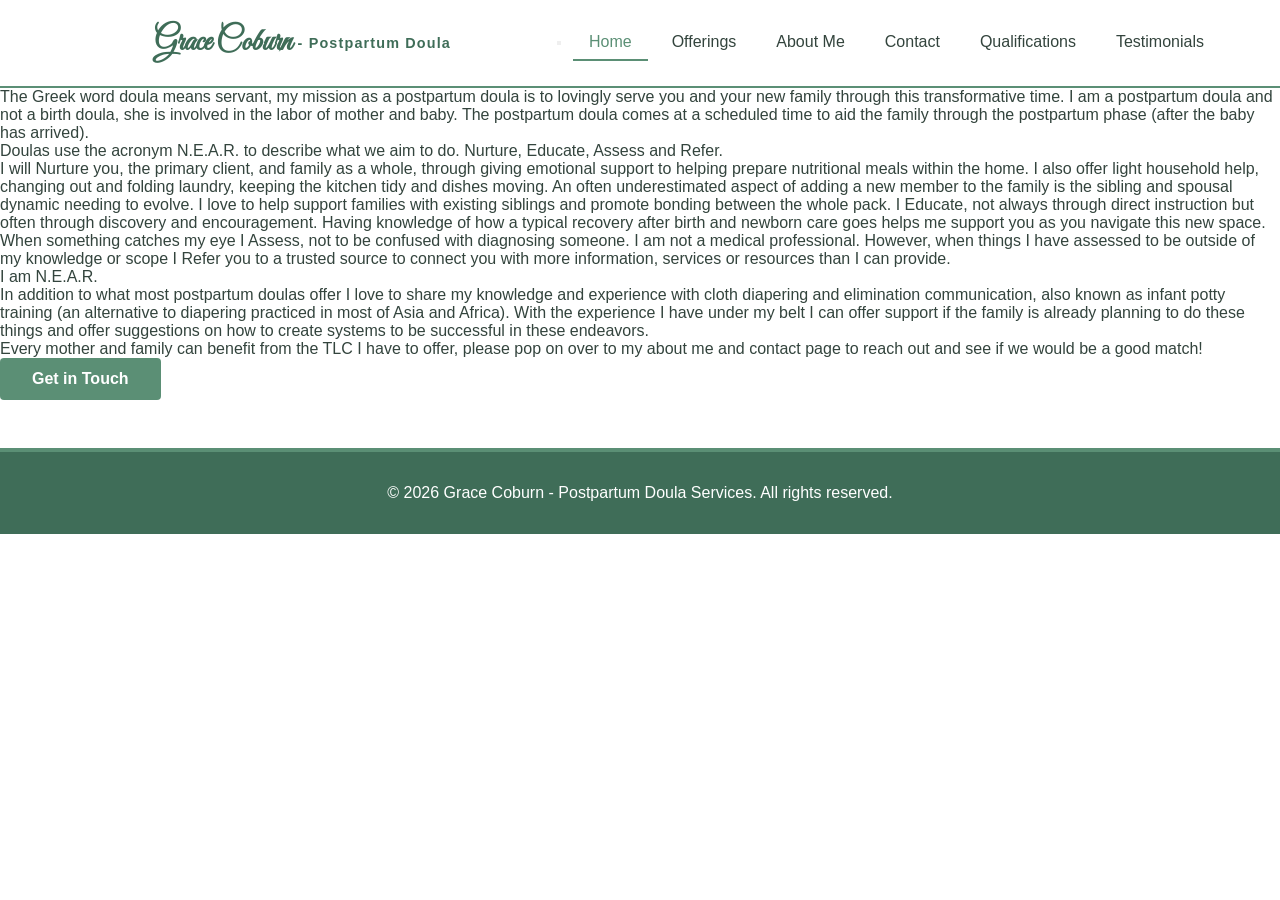
<file: index.html>
<!DOCTYPE html>
<html lang="en">
<head>
    <meta charset="UTF-8">
    <meta name="viewport" content="width=device-width, initial-scale=1.0">
    <title>Grace Coburn - Postpartum Doula</title>
    <link rel="stylesheet" href="css/style.css">
</head>
<body>
    <div class="page-frame">
        <span class="frame-corner corner-tl"></span>
        <span class="frame-corner corner-tr"></span>
        <span class="frame-corner corner-bl"></span>
        <span class="frame-corner corner-br"></span>
        <nav class="navbar minimalist-nav">
        <div class="container">
            <a class="nav-brand" href="index.html"><span class="nav-brand-name">Grace Coburn</span> <span class="nav-brand-subtitle"> - Postpartum Doula</span></a>
            <button class="menu-toggle" type="button" aria-label="Open page menu" aria-expanded="false" aria-controls="site-menu">
                <span></span>
                <span></span>
                <span></span>
            </button>
            <div class="nav-panel" id="site-menu">
                <a href="index.html" class="active">Home</a>
                <a href="offerings.html">Offerings</a>
                <a href="about.html">About Me</a>
                <a href="contact.html">Contact</a>
                <a href="qualifications.html">Qualifications</a>
                <a href="testimonials.html">Testimonials</a>
            </div>
        </div>
    </nav>

    <header>
        <div>
            <p>The Greek word doula means servant, my mission as a postpartum doula is to lovingly serve you and your new family through this transformative time. I am a postpartum doula and not a birth doula, she is involved in the labor of mother and baby. The postpartum doula comes at a scheduled time to aid the family through the postpartum phase (after the baby has arrived).</p>
            <p>Doulas use the acronym N.E.A.R. to describe what we aim to do. Nurture, Educate, Assess and Refer. </p>
            <p>I will Nurture you, the primary client, and family as a whole, through giving emotional support to helping prepare nutritional meals within the home. I also offer light household help, changing out and folding laundry, keeping the kitchen tidy and dishes moving. An often underestimated aspect of adding a new member to the family is the sibling and spousal dynamic needing to evolve. I love to help support families with existing siblings and promote bonding between the whole pack. I Educate, not always through direct instruction but often through discovery and encouragement. Having knowledge of how a typical recovery after birth and newborn care goes helps me support you as you navigate this new space. When something catches my eye I Assess, not to be confused with diagnosing someone. I am not a medical professional. However, when things I have assessed to be outside of my knowledge or scope I Refer you to a trusted source to connect you with more information, services or resources than I can provide. </p>
            <p>I am N.E.A.R. </p>
            <p>In addition to what most postpartum doulas offer I love to share my knowledge and experience with cloth diapering and elimination communication, also known as infant potty training (an alternative to diapering practiced in most of Asia and Africa). With the experience I have under my belt I can offer support if the family is already planning to do these things and offer suggestions on how to create systems to be successful in these endeavors.</p>
            <p>Every mother and family can benefit from the TLC I have to offer, please pop on over to my about me and contact page to reach out and see if we would be a good match!</p>
            <a href="contact.html" class="cta-button">Get in Touch</a>
        </div>
    </header>

    

    <footer class="footer">
        <div class="container">
            <p>&copy; 2026 Grace Coburn - Postpartum Doula Services. All rights reserved.</p>
        </div>
    </footer>

    <script src="js/script.js"></script>
    </div>
</body>
</html>
</file>
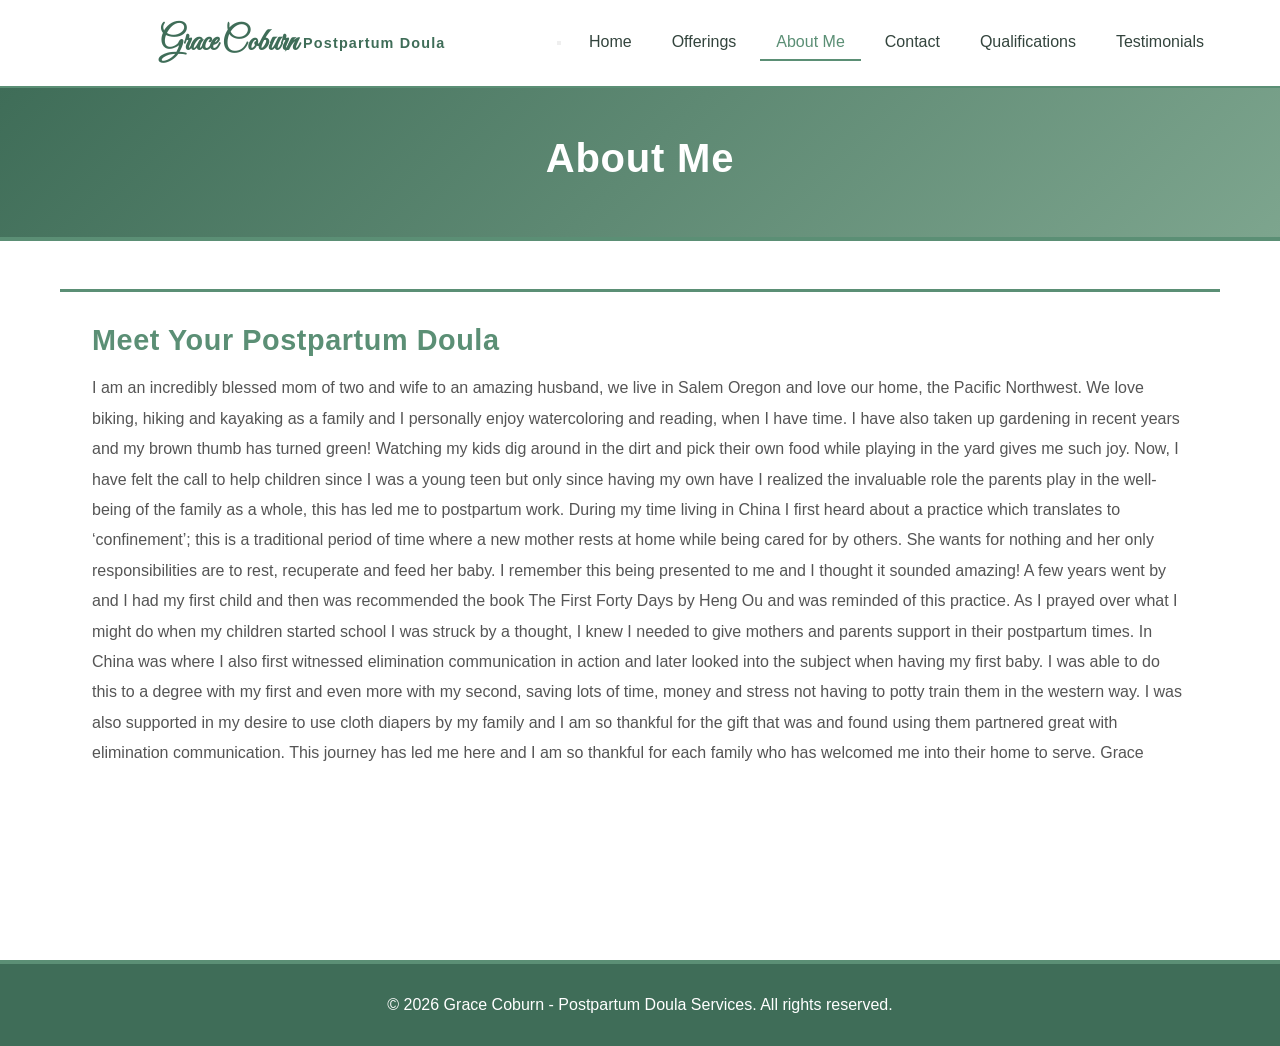
<file: about.html>
<!DOCTYPE html>
<html lang="en">
<head>
    <meta charset="UTF-8">
    <meta name="viewport" content="width=device-width, initial-scale=1.0">
    <title>About Me - Grace Coburn Postpartum Doula</title>
    <link rel="stylesheet" href="css/style.css">
</head>
<body>
    <div class="page-frame">
        <span class="frame-corner corner-tl"></span>
        <span class="frame-corner corner-tr"></span>
        <span class="frame-corner corner-bl"></span>
        <span class="frame-corner corner-br"></span>
        <nav class="navbar minimalist-nav">
        <div class="container">
            <a class="nav-brand" href="index.html"><span class="nav-brand-name">Grace Coburn</span> <span class="nav-brand-subtitle">Postpartum Doula</span></a>
            <button class="menu-toggle" type="button" aria-label="Open page menu" aria-expanded="false" aria-controls="site-menu">
                <span></span>
                <span></span>
                <span></span>
            </button>
            <div class="nav-panel" id="site-menu">
                <a href="index.html">Home</a>
                <a href="offerings.html">Offerings</a>
                <a href="about.html" class="active">About Me</a>
                <a href="contact.html">Contact</a>
                <a href="qualifications.html">Qualifications</a>
                <a href="testimonials.html">Testimonials</a>
            </div>
        </div>
    </nav>

    <header class="page-header">
        <div class="container">
            <h1>About Me</h1>
        </div>
    </header>

    <section class="about-section">
        <div class="container">
            <div class="about-content">
                <h2>Meet Your Postpartum Doula</h2>
                <p>
                    I am an incredibly blessed mom of two and wife to an amazing husband, we live in Salem Oregon and love our home, the Pacific Northwest. We love biking, hiking and kayaking as a family and I personally enjoy watercoloring and reading, when I have time. I have also taken up gardening in recent years and my brown thumb has turned green! Watching my kids dig around in the dirt and pick their own food while playing in the yard gives me such joy. 

Now, I have felt the call to help children since I was a young teen but only since having my own have I realized the invaluable role the parents play in the well-being of the family as a whole, this has led me to postpartum work. During my time living in China I first heard about a practice which translates to ‘confinement’; this is a traditional period of time where a new mother rests at home while being cared for by others. She wants for nothing and her only responsibilities are to rest, recuperate and feed her baby. I remember this being presented to me and I thought it sounded amazing! A few years went by and I had my first child and then was recommended the book The First Forty Days by Heng Ou and was reminded of this practice. As I prayed over what I might do when my children started school I was struck by a thought, I knew I needed to give mothers and parents support in their postpartum times. In China was where I also first witnessed elimination communication in action and later looked into the subject when having my first baby. I was able to do this to a degree with my first and even more with my second, saving lots of time, money and stress not having to potty train them in the western way. I was also supported in my desire to use cloth diapers by my family and I am so thankful for the gift that was and found using them partnered great with elimination communication. This journey has led me here and I am so thankful for each family who has welcomed me into their home to serve. 

Grace

                </p>
               
            </div>

           
        </div>
    </section>

    <footer class="footer">
        <div class="container">
            <p>&copy; 2026 Grace Coburn - Postpartum Doula Services. All rights reserved.</p>
        </div>
    </footer>

    <script src="js/script.js"></script>
    </div>
</body>
</html>
</file>
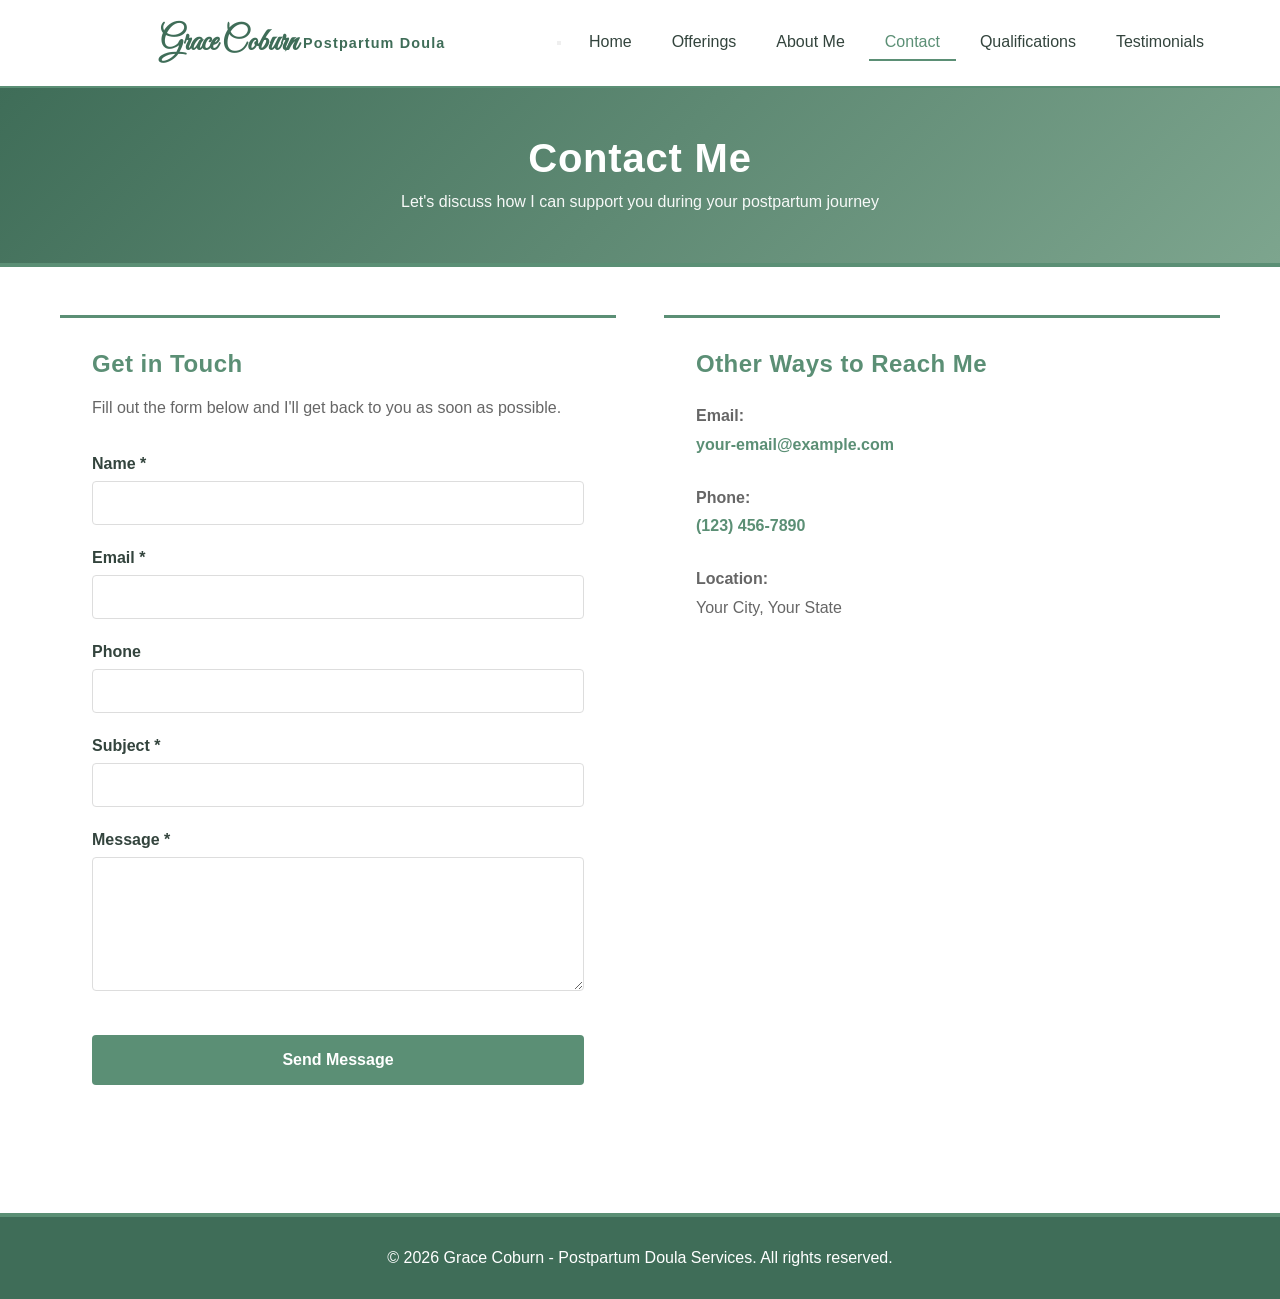
<file: contact.html>
<!DOCTYPE html>
<html lang="en">
<head>
    <meta charset="UTF-8">
    <meta name="viewport" content="width=device-width, initial-scale=1.0">
    <title>Contact - Grace Coburn Postpartum Doula</title>
    <link rel="stylesheet" href="css/style.css">
</head>
<body>
    <div class="page-frame">
        <span class="frame-corner corner-tl"></span>
        <span class="frame-corner corner-tr"></span>
        <span class="frame-corner corner-bl"></span>
        <span class="frame-corner corner-br"></span>
        <nav class="navbar minimalist-nav">
        <div class="container">
            <a class="nav-brand" href="index.html"><span class="nav-brand-name">Grace Coburn</span> <span class="nav-brand-subtitle">Postpartum Doula</span></a>
            <button class="menu-toggle" type="button" aria-label="Open page menu" aria-expanded="false" aria-controls="site-menu">
                <span></span>
                <span></span>
                <span></span>
            </button>
            <div class="nav-panel" id="site-menu">
                <a href="index.html">Home</a>
                <a href="offerings.html">Offerings</a>
                <a href="about.html">About Me</a>
                <a href="contact.html" class="active">Contact</a>
                <a href="qualifications.html">Qualifications</a>
                <a href="testimonials.html">Testimonials</a>
            </div>
        </div>
    </nav>

    <header class="page-header">
        <div class="container">
            <h1>Contact Me</h1>
            <p>Let's discuss how I can support you during your postpartum journey</p>
        </div>
    </header>

    <section class="contact-section">
        <div class="container">
            <div class="contact-info">
                <h2>Get in Touch</h2>
                <p>Fill out the form below and I'll get back to you as soon as possible.</p>

                <form id="contactForm" class="contact-form">
                    <div class="form-group">
                        <label for="name">Name *</label>
                        <input type="text" id="name" name="name" required>
                    </div>

                    <div class="form-group">
                        <label for="email">Email *</label>
                        <input type="email" id="email" name="email" required>
                    </div>

                    <div class="form-group">
                        <label for="phone">Phone</label>
                        <input type="tel" id="phone" name="phone">
                    </div>

                    <div class="form-group">
                        <label for="subject">Subject *</label>
                        <input type="text" id="subject" name="subject" required>
                    </div>

                    <div class="form-group">
                        <label for="message">Message *</label>
                        <textarea id="message" name="message" rows="6" required></textarea>
                    </div>

                    <button type="submit" class="submit-button">Send Message</button>
                    <div id="formStatus" class="form-status"></div>
                </form>
            </div>

            <div class="contact-details">
                <h2>Other Ways to Reach Me</h2>
                <p>
                    <strong>Email:</strong><br>
                    <a href="mailto:your-email@example.com">your-email@example.com</a>
                </p>
                <p>
                    <strong>Phone:</strong><br>
                    <a href="tel:+1234567890">(123) 456-7890</a>
                </p>
                <p>
                    <strong>Location:</strong><br>
                    Your City, Your State
                </p>
            </div>
        </div>
    </section>

    <footer class="footer">
        <div class="container">
            <p>&copy; 2026 Grace Coburn - Postpartum Doula Services. All rights reserved.</p>
        </div>
    </footer>

    <script src="js/script.js"></script>
    </div>
</body>
</html>
</file>
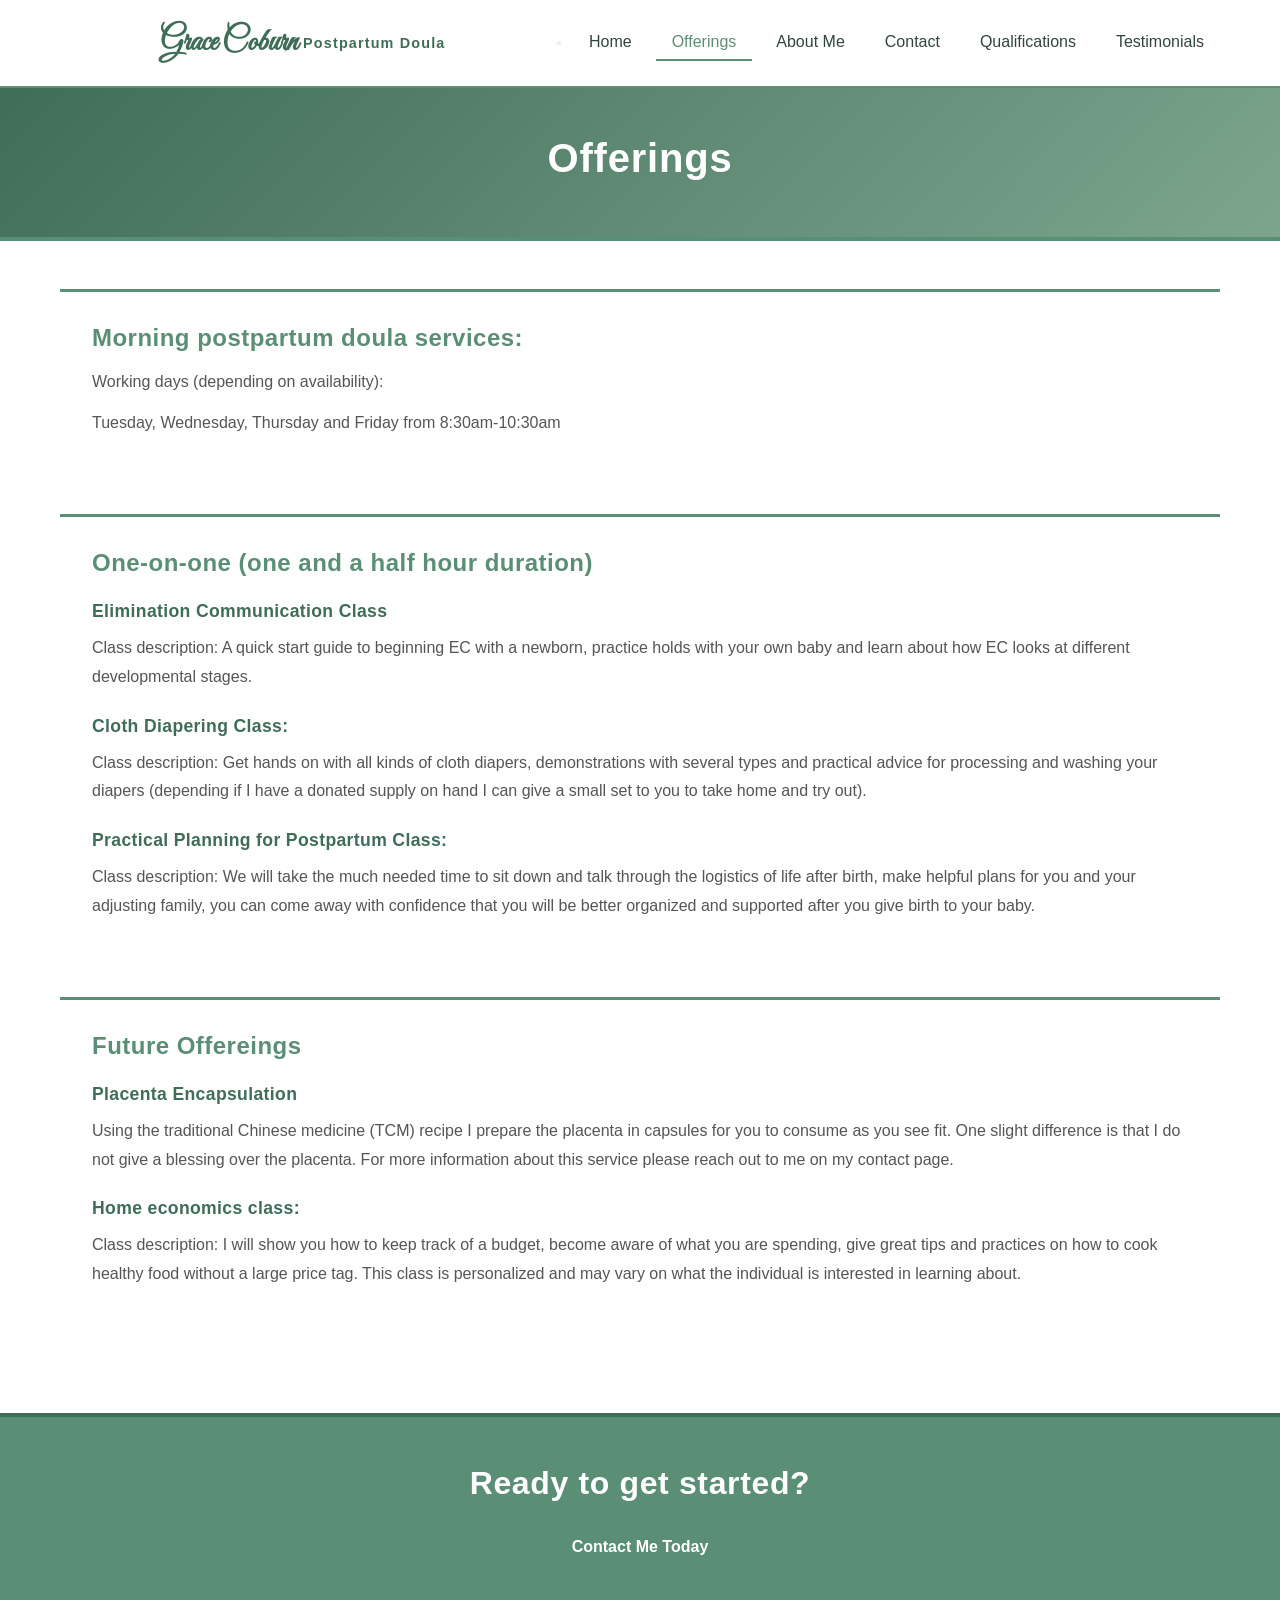
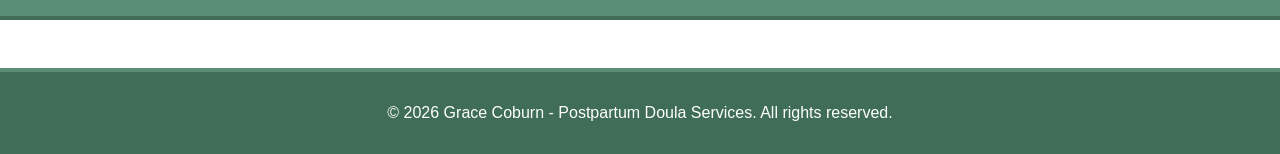
<file: offerings.html>
<!DOCTYPE html>
<html lang="en">
<head>
    <meta charset="UTF-8">
    <meta name="viewport" content="width=device-width, initial-scale=1.0">
    <title>Offerings - Grace Coburn Postpartum Doula</title>
    <link rel="stylesheet" href="css/style.css">
</head>
<body>
    <div class="page-frame">
        <span class="frame-corner corner-tl"></span>
        <span class="frame-corner corner-tr"></span>
        <span class="frame-corner corner-bl"></span>
        <span class="frame-corner corner-br"></span>
        <nav class="navbar minimalist-nav">
        <div class="container">
            <a class="nav-brand" href="index.html"><span class="nav-brand-name">Grace Coburn</span> <span class="nav-brand-subtitle">Postpartum Doula</span></a>
            <button class="menu-toggle" type="button" aria-label="Open page menu" aria-expanded="false" aria-controls="site-menu">
                <span></span>
                <span></span>
                <span></span>
            </button>
            <div class="nav-panel" id="site-menu">
                <a href="index.html">Home</a>
                <a href="offerings.html" class="active">Offerings</a>
                <a href="about.html">About Me</a>
                <a href="contact.html">Contact</a>
                <a href="qualifications.html">Qualifications</a>
                <a href="testimonials.html">Testimonials</a>
            </div>
        </div>
    </nav>

    <header class="page-header">
        <div class="container">
            <h1>Offerings</h1>
        </div>
    </header>

    <section class="offerings-section">
        <div class="container">
            <div class="offerings-detail">
                <h2>Morning postpartum doula services:</h2>
                <p>Working days (depending on availability):</p>
                <p>Tuesday, Wednesday, Thursday and Friday from 8:30am-10:30am</p>
            </div>

            <div class="offerings-detail">
                <h2>One-on-one (one and a half hour duration)</h2>
                    <h3>Elimination Communication Class</h3>
                        <p>Class description: A quick start guide to beginning EC with a newborn, practice holds with your own baby and learn about how EC looks at different developmental stages.</p>
                    <h3>Cloth Diapering Class:</h3>
                        <p>Class description: Get hands on with all kinds of cloth diapers, demonstrations with several types and practical advice for processing and washing your diapers (depending if I have a donated supply on hand I can give a small set to you to take home and try out).</p>
                    <h3>Practical Planning for Postpartum Class:</h3>
                        <p>Class description: We will take the much needed time to sit down and talk through the logistics of life after birth, make helpful plans for you and your adjusting family, you can come away with confidence that you will be better organized and supported after you give birth to your baby.</p>
            </div>

            <div class="offerings-detail">
                <h2>Future Offereings</h2>
                    <h3>Placenta Encapsulation</h3>
                        <p>Using the traditional Chinese medicine (TCM) recipe I prepare the placenta in capsules for you to consume as you see fit. One slight difference is that I do not give a blessing over the placenta. For more information about this service please reach out to me on my contact page.</p>
                    <h3>Home economics class:</h3>
                        <p>Class description: I will show you how to keep track of a budget, become aware of what you are spending, give great tips and practices on how to cook healthy food without a large price tag. This class is personalized and may vary on what the individual is interested in learning about. </p>
            </div>
        </div>
    </section>

    <section class="cta-section">
        <div class="container">
            <h2>Ready to get started?</h2>
            <a href="contact.html" class="cta-button">Contact Me Today</a>
        </div>
    </section>

    <footer class="footer">
        <div class="container">
            <p>&copy; 2026 Grace Coburn - Postpartum Doula Services. All rights reserved.</p>
        </div>
    </footer>

    <script src="js/script.js"></script>
    </div>
</body>
</html>
</file>
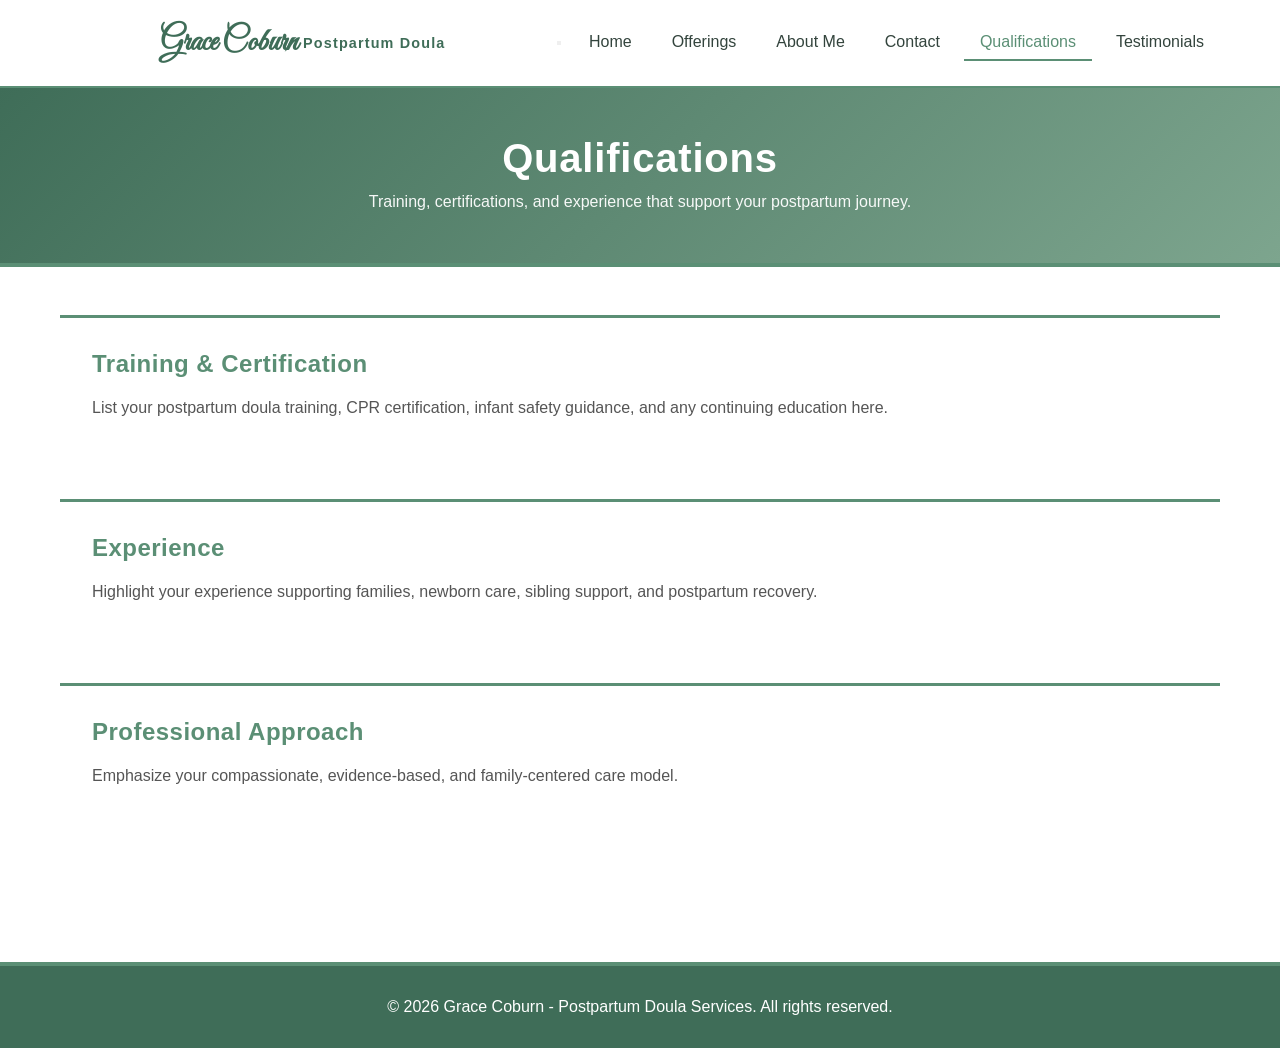
<file: qualifications.html>
<!DOCTYPE html>
<html lang="en">
<head>
    <meta charset="UTF-8">
    <meta name="viewport" content="width=device-width, initial-scale=1.0">
    <title>Qualifications - Grace Coburn Postpartum Doula</title>
    <link rel="stylesheet" href="css/style.css">
</head>
<body>
    <div class="page-frame">
        <span class="frame-corner corner-tl"></span>
        <span class="frame-corner corner-tr"></span>
        <span class="frame-corner corner-bl"></span>
        <span class="frame-corner corner-br"></span>
        <nav class="navbar minimalist-nav">
        <div class="container">
            <a class="nav-brand" href="index.html"><span class="nav-brand-name">Grace Coburn</span> <span class="nav-brand-subtitle">Postpartum Doula</span></a>
            <button class="menu-toggle" type="button" aria-label="Open page menu" aria-expanded="false" aria-controls="site-menu">
                <span></span>
                <span></span>
                <span></span>
            </button>
            <div class="nav-panel" id="site-menu">
                <a href="index.html">Home</a>
                <a href="offerings.html">Offerings</a>
                <a href="about.html">About Me</a>
                <a href="contact.html">Contact</a>
                <a href="qualifications.html" class="active">Qualifications</a>
                <a href="testimonials.html">Testimonials</a>
            </div>
        </div>
    </nav>

    <header class="page-header">
        <div class="container">
            <h1>Qualifications</h1>
            <p>Training, certifications, and experience that support your postpartum journey.</p>
        </div>
    </header>

    <section class="offerings-section">
        <div class="container">
            <div class="offerings-detail">
                <h2>Training & Certification</h2>
                <p>List your postpartum doula training, CPR certification, infant safety guidance, and any continuing education here.</p>
            </div>
            <div class="offerings-detail">
                <h2>Experience</h2>
                <p>Highlight your experience supporting families, newborn care, sibling support, and postpartum recovery.</p>
            </div>
            <div class="offerings-detail">
                <h2>Professional Approach</h2>
                <p>Emphasize your compassionate, evidence-based, and family-centered care model.</p>
            </div>
        </div>
    </section>

    <footer class="footer">
        <div class="container">
            <p>&copy; 2026 Grace Coburn - Postpartum Doula Services. All rights reserved.</p>
        </div>
    </footer>

    <script src="js/script.js"></script>
    </div>
</body>
</html>
</file>
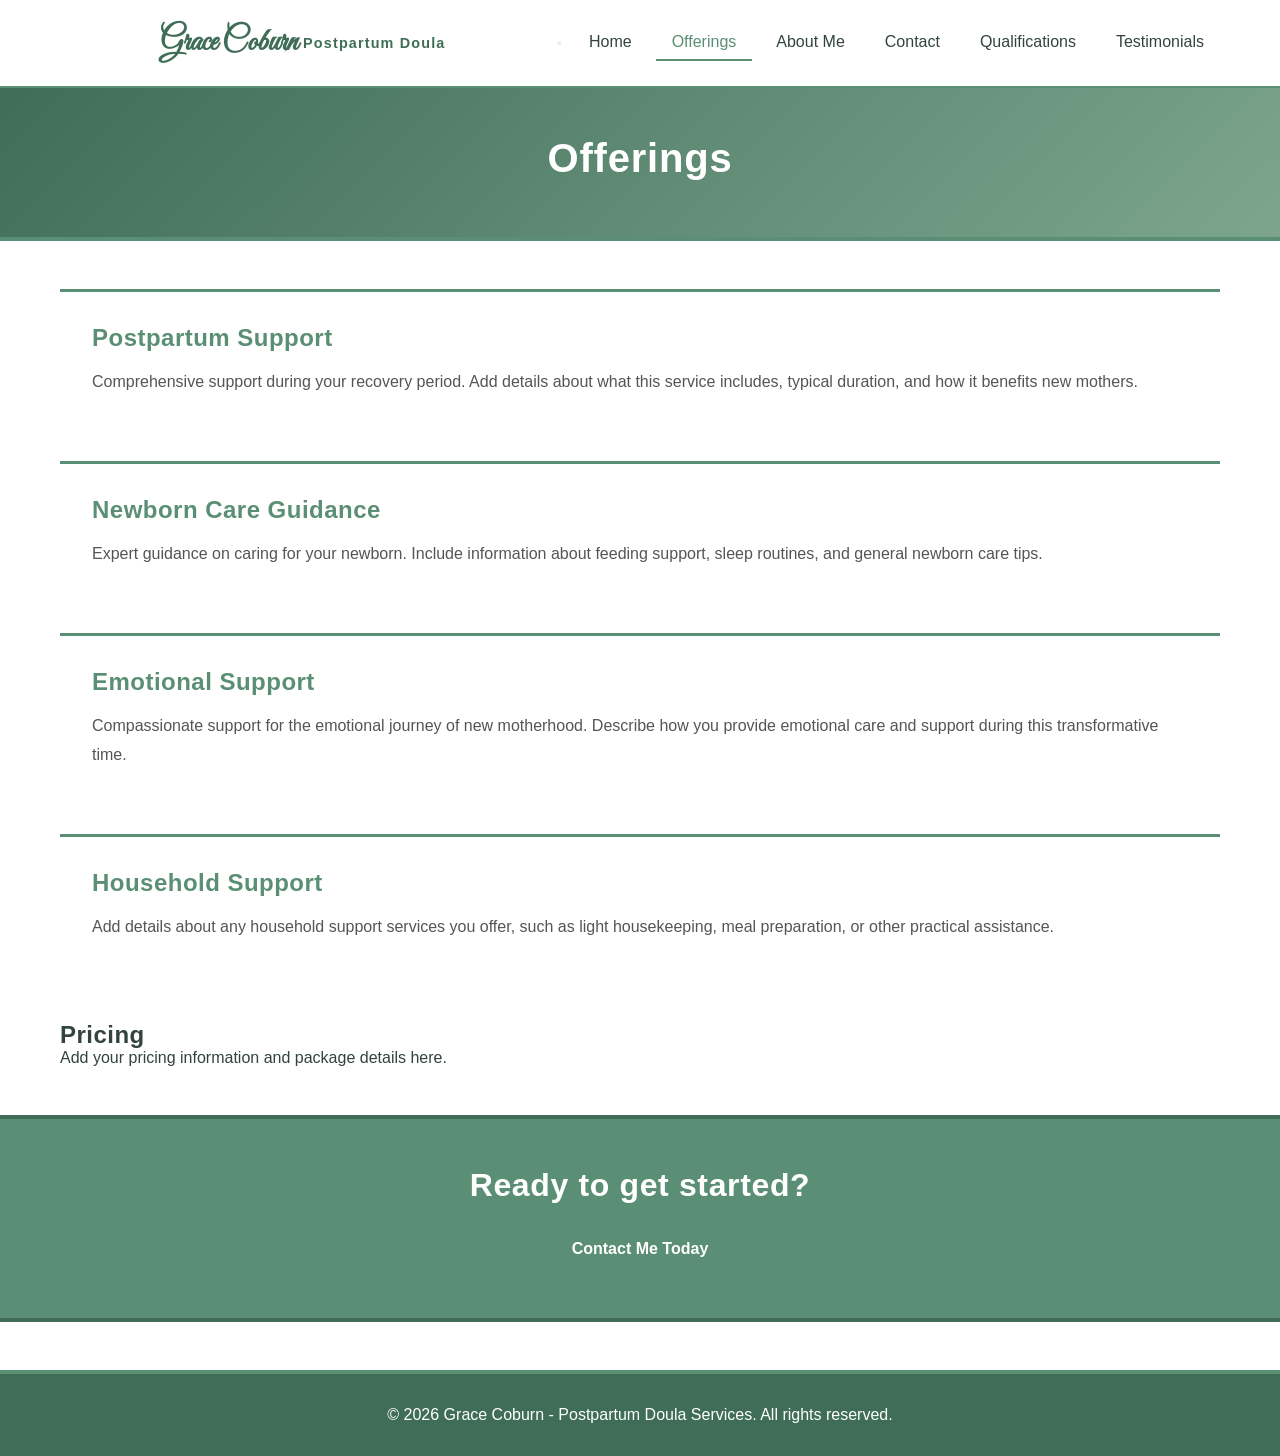
<file: services.html>
<!DOCTYPE html>
<html lang="en">
<head>
    <meta charset="UTF-8">
    <meta name="viewport" content="width=device-width, initial-scale=1.0">
    <title>Offerings - Grace Coburn Postpartum Doula</title>
    <link rel="stylesheet" href="css/style.css">
</head>
<body>
    <div class="page-frame">
        <span class="frame-corner corner-tl"></span>
        <span class="frame-corner corner-tr"></span>
        <span class="frame-corner corner-bl"></span>
        <span class="frame-corner corner-br"></span>
        <nav class="navbar minimalist-nav">
        <div class="container">
            <a class="nav-brand" href="index.html"><span class="nav-brand-name">Grace Coburn</span> <span class="nav-brand-subtitle">Postpartum Doula</span></a>
            <button class="menu-toggle" type="button" aria-label="Open page menu" aria-expanded="false" aria-controls="site-menu">
                <span></span>
                <span></span>
                <span></span>
            </button>
            <div class="nav-panel" id="site-menu">
                <a href="index.html">Home</a>
                <a href="offerings.html" class="active">Offerings</a>
                <a href="about.html">About Me</a>
                <a href="contact.html">Contact</a>
                <a href="qualifications.html">Qualifications</a>
                <a href="testimonials.html">Testimonials</a>
            </div>
        </div>
    </nav>

    <header class="page-header">
        <div class="container">
            <h1>Offerings</h1>
        </div>
    </header>

    <section class="services-section">
        <div class="container">
            <div class="service-detail">
                <h2>Postpartum Support</h2>
                <p>
                    Comprehensive support during your recovery period. Add details about what this service includes,
                    typical duration, and how it benefits new mothers.
                </p>
            </div>

            <div class="service-detail">
                <h2>Newborn Care Guidance</h2>
                <p>
                    Expert guidance on caring for your newborn. Include information about feeding support,
                    sleep routines, and general newborn care tips.
                </p>
            </div>

            <div class="service-detail">
                <h2>Emotional Support</h2>
                <p>
                    Compassionate support for the emotional journey of new motherhood. Describe how you provide
                    emotional care and support during this transformative time.
                </p>
            </div>

            <div class="service-detail">
                <h2>Household Support</h2>
                <p>
                    Add details about any household support services you offer, such as light housekeeping,
                    meal preparation, or other practical assistance.
                </p>
            </div>

            <h2 style="margin-top: 3rem;">Pricing</h2>
            <p>Add your pricing information and package details here.</p>
        </div>
    </section>

    <section class="cta-section">
        <div class="container">
            <h2>Ready to get started?</h2>
            <a href="contact.html" class="cta-button">Contact Me Today</a>
        </div>
    </section>

    <footer class="footer">
        <div class="container">
            <p>&copy; 2026 Grace Coburn - Postpartum Doula Services. All rights reserved.</p>
        </div>
    </footer>

    <script src="js/script.js"></script>
    </div>
</body>
</html>
</file>
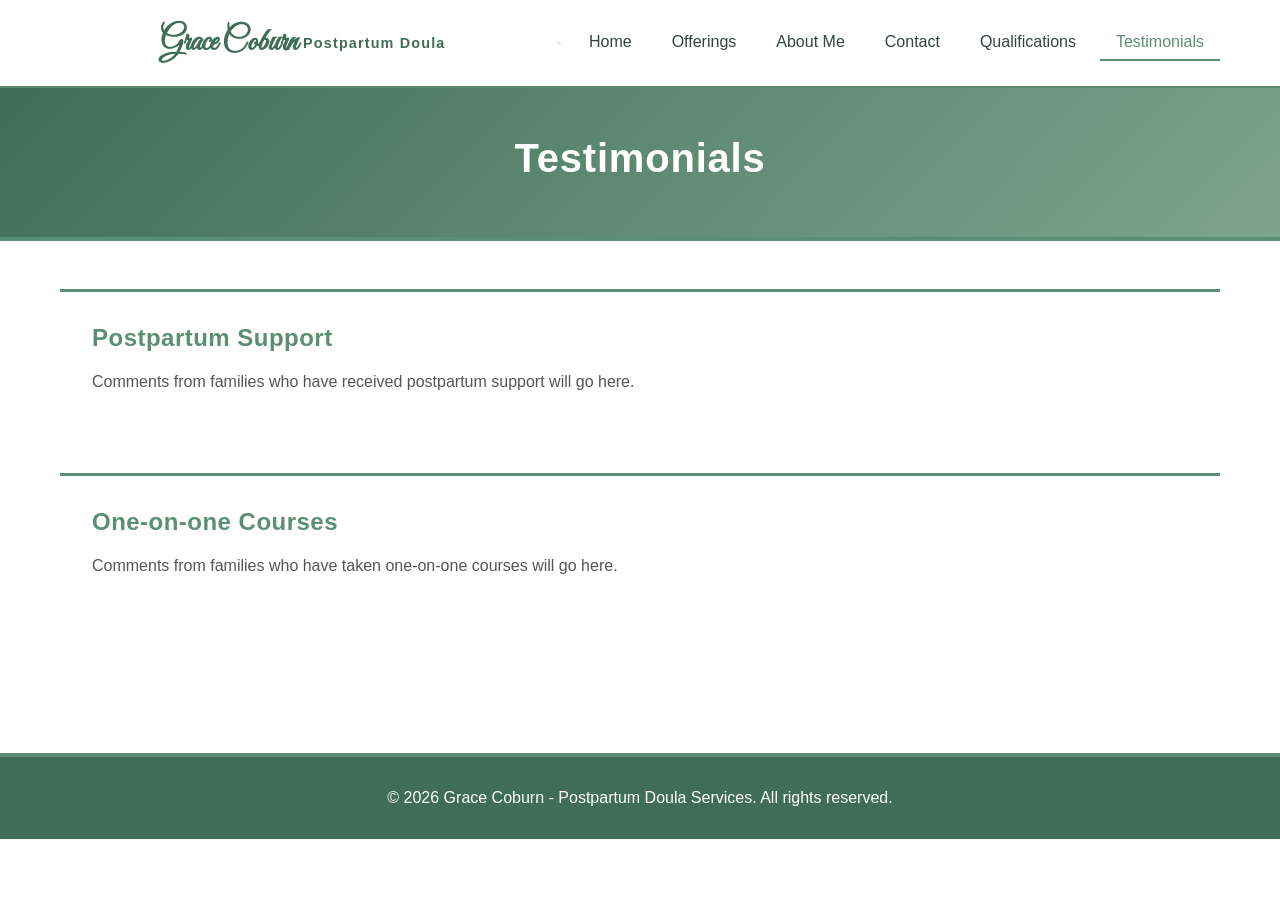
<file: testimonials.html>
<!DOCTYPE html>
<html lang="en">
<head>
    <meta charset="UTF-8">
    <meta name="viewport" content="width=device-width, initial-scale=1.0">
    <title>Testimonials - Grace Coburn Postpartum Doula</title>
    <link rel="stylesheet" href="css/style.css">
</head>
<body>
    <div class="page-frame">
        <span class="frame-corner corner-tl"></span>
        <span class="frame-corner corner-tr"></span>
        <span class="frame-corner corner-bl"></span>
        <span class="frame-corner corner-br"></span>
        <nav class="navbar minimalist-nav">
        <div class="container">
            <a class="nav-brand" href="index.html"><span class="nav-brand-name">Grace Coburn</span> <span class="nav-brand-subtitle">Postpartum Doula</span></a>
            <button class="menu-toggle" type="button" aria-label="Open page menu" aria-expanded="false" aria-controls="site-menu">
                <span></span>
                <span></span>
                <span></span>
            </button>
            <div class="nav-panel" id="site-menu">
                <a href="index.html">Home</a>
                <a href="offerings.html">Offerings</a>
                <a href="about.html">About Me</a>
                <a href="contact.html">Contact</a>
                <a href="qualifications.html">Qualifications</a>
                <a href="testimonials.html" class="active">Testimonials</a>
            </div>
        </div>
    </nav>

    <header class="page-header">
        <div class="container">
            <h1>Testimonials</h1>
            <p></p>
        </div>
    </header>

    <section class="offerings-section">
        <div class="container">
            <div class="offerings-detail">
                <h2>Postpartum Support</h2>
                <p>Comments from families who have received postpartum support will go here.</p>
            </div>
            <div class="offerings-detail">
                <h2>One-on-one Courses</h2>
                <p>Comments from families who have taken one-on-one courses will go here.</p>
            </div>
        </div>
    </section>

    <footer class="footer">
        <div class="container">
            <p>&copy; 2026 Grace Coburn - Postpartum Doula Services. All rights reserved.</p>
        </div>
    </footer>

    <script src="js/script.js"></script>
    </div>
</body>
</html>
</file>
<file: css/style.css>
@import url('https://fonts.googleapis.com/css2?family=Great+Vibes&family=Parisienne&display=swap');

:root {
    --primary-color: #5b8f75;
    --primary-dark: #3f6d58;
    --secondary-color: #e9b5b5;
    --font-body: 'Optima', 'Segoe UI', Arial, sans-serif;
    --font-script: 'Great Vibes', 'Parisienne', 'Brush Script MT', cursive;
    --secondary-deep: #d08c8c;
    --text-color: #33443d;
    --white: #ffffff;
    --shadow: 0 2px 8px rgba(55, 78, 66, 0.08);
}

* {
    margin: 0;
    padding: 0;
    box-sizing: border-box;
}

body {
    font-family: var(--font-body);
    background-color: var(--white);
    color: var(--text-color);
    padding: 0;
    margin: 0;
}

/* Clean, minimal page frame */
.page-frame {
    min-height: 100vh;
    background-color: var(--white);
    display: flex;
    flex-direction: column;
}

/* Hide decorative corner elements */
.frame-corner {
    display: none;
}

.container {
    max-width: 1200px;
    margin: 0 auto;
    padding: 0 20px;
}

/* Navigation */
.navbar {
    background-color: var(--white);
    color: var(--text-color);
    padding: 1.5rem 0;
    position: sticky;
    top: 0;
    z-index: 100;
    border-bottom: 2px solid var(--primary-color);
}

.navbar .container {
    display: flex;
    justify-content: space-between;
    align-items: center;
    gap: 0.75rem;
    position: relative;
    padding-left: 20px;
    padding-right: 20px;
    max-width: 1200px;
    margin: 0 auto;
}

.navbar .container > .nav-brand {
    flex: 1 1 auto;
    display: flex;
    justify-content: center;
}

.nav-brand {
    display: inline-flex;
    align-items: center;
    gap: 0.35rem;
    color: var(--primary-dark);
    text-decoration: none;
    white-space: nowrap;
}

.nav-brand-name {
    font-family: var(--font-script);
    font-size: 2rem;
    font-weight: 700;
    line-height: 1.2;
}

.nav-brand-subtitle {
    font-family: var(--font-body);
    font-size: 0.9rem;
    font-weight: 600;
    letter-spacing: 0.08em;
}

.nav-panel {
    position: static;
    display: flex;
    flex-wrap: wrap;
    justify-content: flex-end;
    align-items: center;
    gap: 0.5rem;
    width: auto;
    max-width: 100%;
    margin-left: auto;
    min-width: 0;
    padding: 0;
    background: transparent;
    border: none;
    box-shadow: none;
}

.nav-panel.open,
.nav-panel {
    display: flex;
}

.nav-panel a {
    color: var(--text-color);
    text-decoration: none;
    padding: 0.5rem 1rem;
    border-radius: 0;
    transition: color 0.2s ease, border-bottom 0.2s ease;
    border-bottom: 2px solid transparent;
}

.nav-panel a:hover,
.nav-panel a.active {
    color: var(--primary-color);
    border-bottom: 2px solid var(--primary-color);
}

h1, h2, h3, .hero-content h1, .page-header h1, .services-preview h2, .service-card h3, .cta-section h2, .contact-info h2, .contact-details h2, .about-content h2, .qualifications h2 {
    font-family: var(--font-body);
    letter-spacing: 0.02em;
}

/* Hero Section */
.hero {
    background: linear-gradient(135deg, var(--primary-dark) 0%, #7da58e 100%);
    color: var(--white);
    padding: 5rem 2rem;
    text-align: center;
}

.hero-content h1 {
    font-family: var(--font-script);
    font-size: 3rem;
    margin-bottom: 1.5rem;
    line-height: 1.2;
}

.hero-content p {
    font-size: 1.1rem;
    margin-bottom: 2rem;
    line-height: 1.8;
    opacity: 0.95;
}

/* Page Header */
.page-header {
    background: linear-gradient(135deg, var(--primary-dark) 0%, #7da58e 100%);
    color: var(--white);
    padding: 3rem 2rem;
    text-align: center;
    border-bottom: 4px solid var(--primary-color);
}

.page-header h1 {
    font-size: 2.5rem;
    margin-bottom: 0.5rem;
}

.page-header p {
    font-size: 1rem;
    margin-top: 0.5rem;
    opacity: 0.95;
    line-height: 1.6;
}

/* Buttons */
.cta-button,
.submit-button {
    display: inline-block;
    background-color: var(--primary-color);
    color: var(--white);
    padding: 0.75rem 2rem;
    border: none;
    border-radius: 4px;
    font-size: 1rem;
    text-decoration: none;
    cursor: pointer;
    transition: background-color 0.3s ease, transform 0.2s ease;
    font-weight: 600;
}

.cta-button:hover,
.submit-button:hover {
    background-color: var(--primary-dark);
    transform: translateY(-2px);
}

/* Services Preview */
.services-preview {
    padding: 4rem 2rem;
    background-color: var(--white);
    border-top: 3px solid var(--primary-color);
    border-bottom: 3px solid var(--primary-color);
}

.services-preview h2 {
    font-size: 2rem;
    margin-bottom: 2rem;
    text-align: center;
    color: var(--primary-color);
}

.services-grid {
    display: grid;
    grid-template-columns: repeat(auto-fit, minmax(280px, 1fr));
    gap: 2rem;
    margin-bottom: 2rem;
}

.service-card {
    background-color: var(--white);
    padding: 2rem;
    border-radius: 4px;
    border-top: 3px solid var(--primary-color);
    box-shadow: var(--shadow);
    transition: transform 0.3s ease, box-shadow 0.3s ease;
}

.service-card:hover {
    transform: translateY(-5px);
    box-shadow: 0 6px 18px rgba(64, 92, 79, 0.16);
}

.service-card h3 {
    color: var(--primary-color);
    margin-bottom: 1rem;
    font-size: 1.3rem;
}

.service-card p {
    line-height: 1.8;
    color: #555;
}

.view-more {
    display: block;
    text-align: center;
    color: var(--primary-color);
    text-decoration: none;
    font-weight: 600;
    margin-top: 1rem;
    transition: color 0.3s ease;
}

.view-more:hover {
    color: var(--primary-dark);
}

/* Services Section */
.services-section {
    padding: 3rem 2rem;
    background-color: var(--white);
}

.service-detail {
    margin-bottom: 2rem;
    padding: 2rem;
    background-color: var(--white);
    border-top: 3px solid var(--primary-color);
    border-radius: 0;
}

.service-detail h2 {
    color: var(--primary-color);
    margin-bottom: 1rem;
    margin-top: 0;
}

.service-detail h3 {
    color: var(--primary-dark);
    margin-top: 1.5rem;
    margin-bottom: 0.75rem;
    font-size: 1.1rem;
}

.service-detail p {
    line-height: 1.8;
    color: #555;
}

/* Offerings Section (same as services) */
.offerings-section {
    padding: 3rem 2rem;
    background-color: var(--white);
}

.offerings-detail {
    margin-bottom: 2rem;
    padding: 2rem;
    background-color: var(--white);
    border-top: 3px solid var(--primary-color);
    border-radius: 0;
}

.offerings-detail h2 {
    color: var(--primary-color);
    margin-bottom: 1rem;
    margin-top: 0;
    font-size: 1.5rem;
}

.offerings-detail h3 {
    color: var(--primary-dark);
    margin-top: 1.5rem;
    margin-bottom: 0.75rem;
    font-size: 1.1rem;
}

.offerings-detail p {
    line-height: 1.8;
    color: #555;
    margin-bottom: 0.75rem;
}

/* CTA Section */
.cta-section {
    background-color: var(--primary-color);
    color: var(--white);
    padding: 3rem 2rem;
    text-align: center;
    border-top: 4px solid var(--primary-dark);
    border-bottom: 4px solid var(--primary-dark);
}

.cta-section h2 {
    margin-bottom: 1.5rem;
    font-size: 2rem;
}

/* Contact Section */
.contact-section {
    padding: 3rem 2rem;
    background-color: var(--white);
}

.contact-section .container {
    display: grid;
    grid-template-columns: 1fr 1fr;
    gap: 3rem;
}

.contact-info {
    padding: 2rem;
    border-top: 3px solid var(--primary-color);
}

.contact-info h2 {
    color: var(--primary-color);
    margin-bottom: 1rem;
    margin-top: 0;
}

.contact-info > p {
    margin-bottom: 2rem;
    color: #666;
    line-height: 1.8;
}

/* Form Styles */
.contact-form {
    background-color: var(--white);
    padding: 0;
    border-radius: 0;
}

.form-group {
    margin-bottom: 1.5rem;
}

.form-group label {
    display: block;
    margin-bottom: 0.5rem;
    font-weight: 600;
    color: var(--text-color);
}

.form-group input,
.form-group textarea {
    width: 100%;
    padding: 0.75rem;
    border: 1px solid #ddd;
    border-radius: 4px;
    font-size: 1rem;
    font-family: inherit;
    transition: border-color 0.3s ease;
}

.form-group input:focus,
.form-group textarea:focus {
    outline: none;
    border-color: var(--primary-color);
    box-shadow: 0 0 0 3px rgba(91, 143, 117, 0.12);
}

.submit-button {
    width: 100%;
    padding: 1rem;
    margin-top: 1rem;
}

.form-status {
    margin-top: 1rem;
    padding: 1rem;
    border-radius: 4px;
    text-align: center;
    display: none;
}

.form-status.show {
    display: block;
}

.form-status.success {
    background-color: #d4edda;
    color: #155724;
    border: 1px solid #c3e6cb;
}

.form-status.error {
    background-color: #f8d7da;
    color: #721c24;
    border: 1px solid #f5c6cb;
}

/* Contact Details */
.contact-details {
    padding: 2rem;
    background-color: var(--white);
    border-top: 3px solid var(--primary-color);
    height: fit-content;
    border-radius: 0;
}

.contact-details h2 {
    color: var(--primary-color);
    margin-bottom: 1.5rem;
    margin-top: 0;
}

.contact-details p {
    margin-bottom: 1.5rem;
    line-height: 1.8;
    color: #666;
}

.contact-details a {
    color: var(--primary-color);
    text-decoration: none;
    font-weight: 600;
    transition: color 0.3s ease;
}

.contact-details a:hover {
    color: var(--primary-dark);
}

/* Footer */
.footer {
    background-color: var(--primary-dark);
    color: var(--white);
    text-align: center;
    padding: 2rem;
    margin-top: 3rem;
    border-top: 4px solid var(--primary-color);
}

.footer a {
    color: var(--white);
    text-decoration: none;
    font-weight: 600;
}

.footer a:hover {
    text-decoration: underline;
}

/* About Section */
.about-section {
    padding: 3rem 2rem;
    background-color: var(--white);
}

.about-content {
    margin-bottom: 3rem;
    background-color: var(--white);
    padding: 2rem;
    border-top: 3px solid var(--primary-color);
    border-radius: 0;
}

.about-content h2,
.qualifications h2 {
    color: var(--primary-color);
    margin-bottom: 1rem;
    font-size: 1.8rem;
    margin-top: 0;
}

.about-content p {
    line-height: 1.9;
    color: #555;
    margin-bottom: 1rem;
}

.qualifications {
    background-color: var(--white);
    padding: 2rem;
    border-top: 3px solid var(--primary-color);
    border-radius: 0;
}

.qualifications ul {
    list-style-position: inside;
    line-height: 2;
}

.qualifications li {
    color: #555;
}

/* Responsive Design */
@media (max-width: 768px) {
    .nav-links {
        gap: 1rem;
        font-size: 0.9rem;
    }

    .hero-content h1 {
        font-size: 2rem;
    }

    .hero-content p {
        font-size: 1rem;
    }

    .page-header h1 {
        font-size: 1.8rem;
    }

    .services-grid {
        grid-template-columns: 1fr;
    }

    .contact-section .container {
        grid-template-columns: 1fr;
    }

    .contact-details {
        order: -1;
    }

    .nav-brand-name {
        font-size: 1.5rem;
    }

    .nav-brand-subtitle {
        font-size: 0.8rem;
    }
}

@media (max-width: 480px) {
    .nav-brand {
        font-size: 1.1rem;
    }

    .nav-links {
        flex-direction: column;
        gap: 0.5rem;
    }

    .hero-content h1 {
        font-size: 1.5rem;
    }

    .nav-links {
        gap: 0;
    }

    .nav-links a {
        padding: 0.5rem 0;
    }

    .nav-brand-name {
        font-size: 1.2rem;
    }
}
</file>
